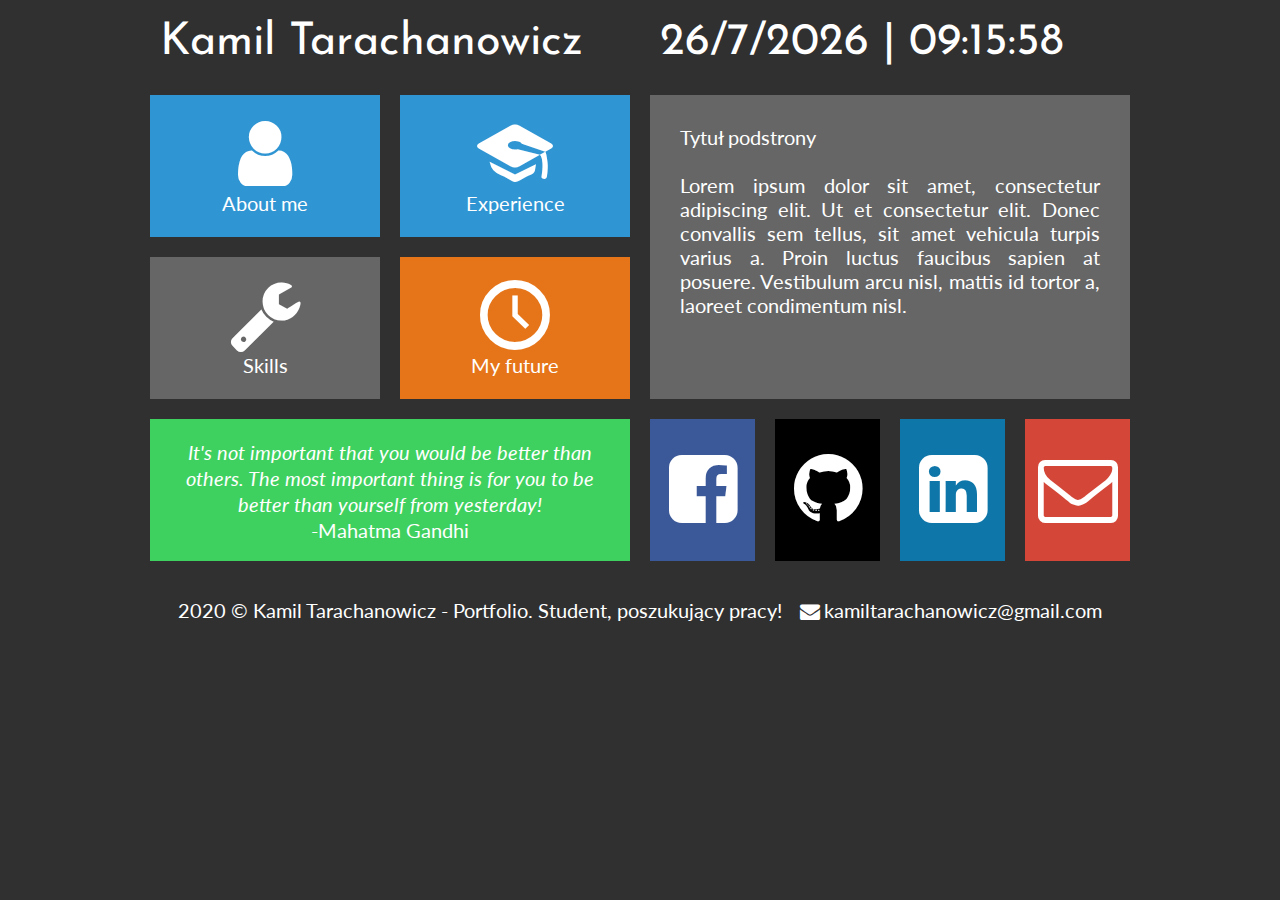
<file: index.html>
<!DOCTYPE HTML>
<html lang="pl">
<head>
  <meta charset="utf-8"/>   
  <meta http-equiv="X-UA-Compatible" content="IE=edge,chrome=1"/>
  
  <title>Kamil Tarachanowicz - Portfolio</title>
  
  <meta name="description" content="Trochę o mnie, moje doświadczenie, własne projekty ze studiów, zainteresowanie"/>
  <meta name="keywords" content="Java, Python, www, CV, SQL"/>

  <link rel="stylesheet" href="style.css" type="text/css"/>
  <link rel="stylesheet" href="css/fontello.css" type="text/css"/>
  <script type="text/javascript" src = "js.js"> </script>
  <link href="https://fonts.googleapis.com/css?family=Josefin+Sans|Lato:400,900&display=swap&subset=latin-ext" rel="stylesheet">
   

</head>

<body onload = "odliczanie()">

	<div id="container"/>
	
	
		<div class="rectangle">
			<div id="logo"> <a href="moje_porfolio.html" class="platelinkhtml5"> Kamil Tarachanowicz </a></div>
			<div id="zegar"></div>
			<div style="clear:both"></div>
		</div>
		
		<div class="square">
			<div class="plate1">
				<a href="aboutme.html"class="platelink">
				<i class="icon-user"></i><br/>About me</a></div>
		   <a href="experience.html" class="platelinkhtml5">
			<div class="plate1">
				<i class="icon-graduation-cap"></i><br/>Experience</div></a>
			<div style="clear:both"></div>
		   <a href="skills.html" class="platelinkhtml5">
			<div class="plate2">
				<i class="icon-wrench"></i><br/>Skills</div></a>
		   <a href="myfuture.html" class="platelinkhtml5">
			<div class="plate3">
				<i class="icon-clock"></i><br/>My future</div></a>
			<div style="clear:both"></div>
			
			<div class="plate4">
			<i> It's not important that you would be better than others. The most important thing is for you to be better than yourself from yesterday!</i><br/>-Mahatma Gandhi
			</div>
		</div>
		
		<div class="square">
			<div class="plate5">
				Tytuł podstrony<br/><br/>
				Lorem ipsum dolor sit amet, consectetur adipiscing elit. Ut et consectetur elit. Donec convallis sem tellus, sit amet vehicula turpis varius a. Proin luctus faucibus sapien at posuere. Vestibulum arcu nisl, mattis id tortor a, laoreet condimentum nisl. 
  
			</div>
		   <a href="https://www.facebook.com/kamil.tarachanowicz" target="_blank" class="platelinkhtml5" >
			<div class="fb">
				<i class="icon-facebook-squared"></i>
			</div></a>
		   <a href="https://github.com/Tarachak" target="_blank" class="platelinkhtml5" >
			<div class="git">
				<i class="icon-github-circled"></i></div></a>
		   <a href="https://www.linkedin.com/in/kamil-tarachanowicz-604bb3193/ target="_blank" class="platelinkhtml5">
			<div class="ln">
				<i class="icon-linkedin-squared"></i></div></a>
			<div class="cv">
			<i class="icon-mail"></i></div>
			<div style="clear:both"></div>
		</div>
		<div styl="clear:both"></div>
		
		<div class="rectangle">2020 &copy; Kamil Tarachanowicz - Portfolio. Student, poszukujący pracy!
		<i class="icon-mail-alt"></i>kamiltarachanowicz@gmail.com 
		
		</div>
	
	</div>


</body>


</html>
</file>
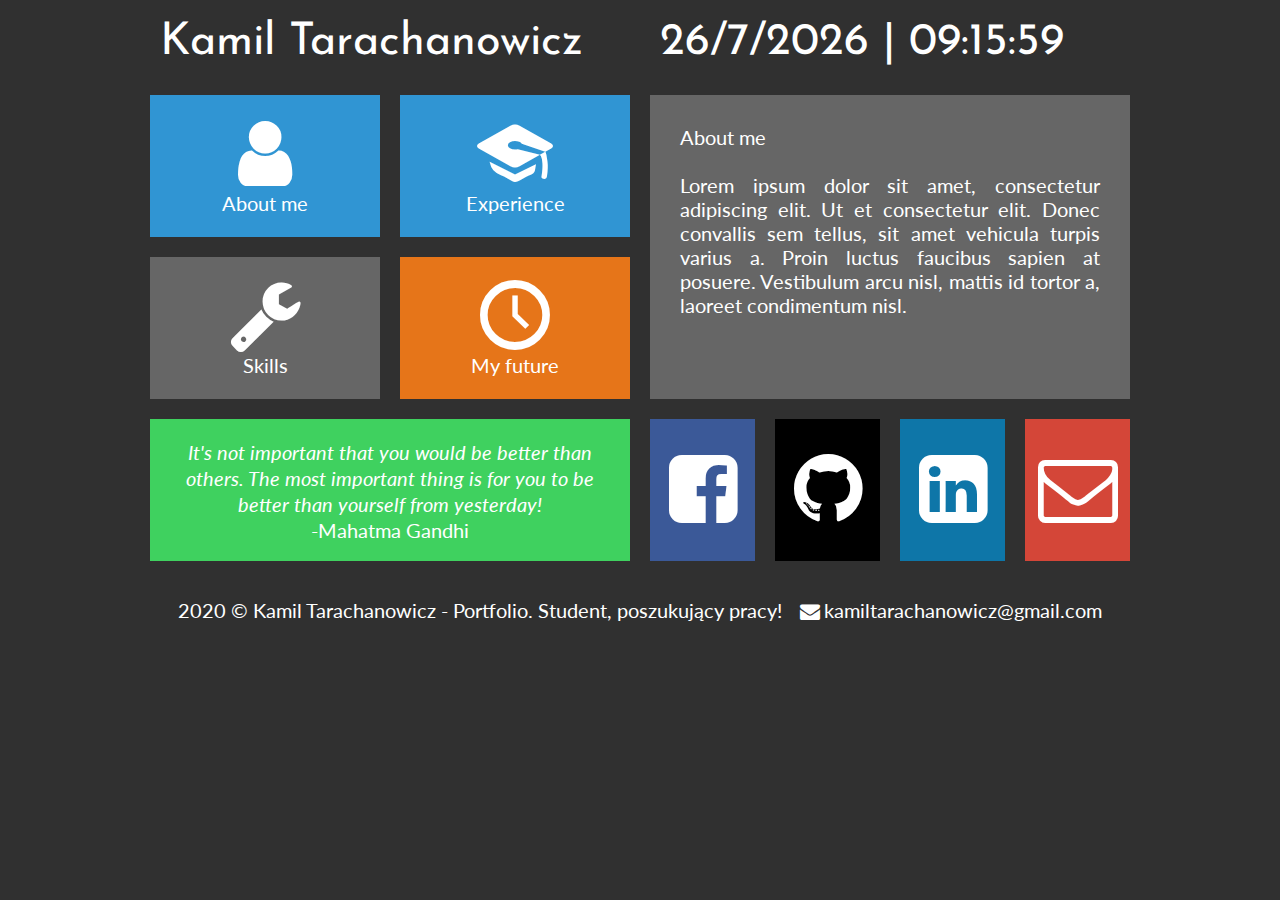
<file: aboutme.html>
<!DOCTYPE HTML>
<html lang="pl">
<head>
  <meta charset="utf-8"/>   
  <meta http-equiv="X-UA-Compatible" content="IE=edge,chrome=1"/>
  
  <title>Kamil Tarachanowicz - Portfolio</title>
  
  <meta name="description" content="Trochę o mnie, moje doświadczenie, własne projekty ze studiów, zainteresowanie"/>
  <meta name="keywords" content="Java, Python, www, CV, SQL"/>

  <link rel="stylesheet" href="style.css" type="text/css"/>
  <link rel="stylesheet" href="css/fontello.css" type="text/css"/>
  <script type="text/javascript" src = "js.js"> </script>
  <link href="https://fonts.googleapis.com/css?family=Josefin+Sans|Lato:400,900&display=swap&subset=latin-ext" rel="stylesheet">
   

</head>

<body onload = "odliczanie()">

	<div id="container"/>
	
	
		<div class="rectangle">
			<div id="logo"> <a href="moje_porfolio.html" class="platelinkhtml5"> Kamil Tarachanowicz </a></div>
			<div id="zegar"></div>
			<div style="clear:both"></div>
		</div>
		
		<div class="square">
			<div class="plate1">
				<a href="aboutme.html"class="platelink">
				<i class="icon-user"></i><br/>About me</a></div>
		   <a href="experience.html" class="platelinkhtml5">
			<div class="plate1">
				<i class="icon-graduation-cap"></i><br/>Experience</div></a>
			<div style="clear:both"></div>
		   <a href="skills.html" class="platelinkhtml5">
			<div class="plate2">
				<i class="icon-wrench"></i><br/>Skills</div></a>
		   <a href="myfuture.html" class="platelinkhtml5">
			<div class="plate3">
				<i class="icon-clock"></i><br/>My future</div></a>
			<div style="clear:both"></div>
			
			<div class="plate4">
			<i> It's not important that you would be better than others. The most important thing is for you to be better than yourself from yesterday!</i><br/>-Mahatma Gandhi
			</div>
		</div>
		
		<div class="square">
			<div class="plate5">
				About me<br/><br/>
				Lorem ipsum dolor sit amet, consectetur adipiscing elit. Ut et consectetur elit. Donec convallis sem tellus, sit amet vehicula turpis varius a. Proin luctus faucibus sapien at posuere. Vestibulum arcu nisl, mattis id tortor a, laoreet condimentum nisl. 
  
			</div>
		   <a href="https://www.facebook.com/kamil.tarachanowicz" target="_blank" class="platelinkhtml5" >
			<div class="fb">
				<i class="icon-facebook-squared"></i>
			</div></a>
		   <a href="https://github.com/Tarachak" target="_blank" class="platelinkhtml5" >
			<div class="git">
				<i class="icon-github-circled"></i></div></a>
		   <a href="https://www.linkedin.com/in/kamil-tarachanowicz-604bb3193/ target="_blank" class="platelinkhtml5">
			<div class="ln">
				<i class="icon-linkedin-squared"></i></div></a>
			<div class="cv">
			<i class="icon-mail"></i></div>
			<div style="clear:both"></div>
		</div>
		<div styl="clear:both"></div>
		
		<div class="rectangle">2020 &copy; Kamil Tarachanowicz - Portfolio. Student, poszukujący pracy!
		<i class="icon-mail-alt"></i>kamiltarachanowicz@gmail.com 
		
		</div>
	
	</div>


</body>


</html>
</file>
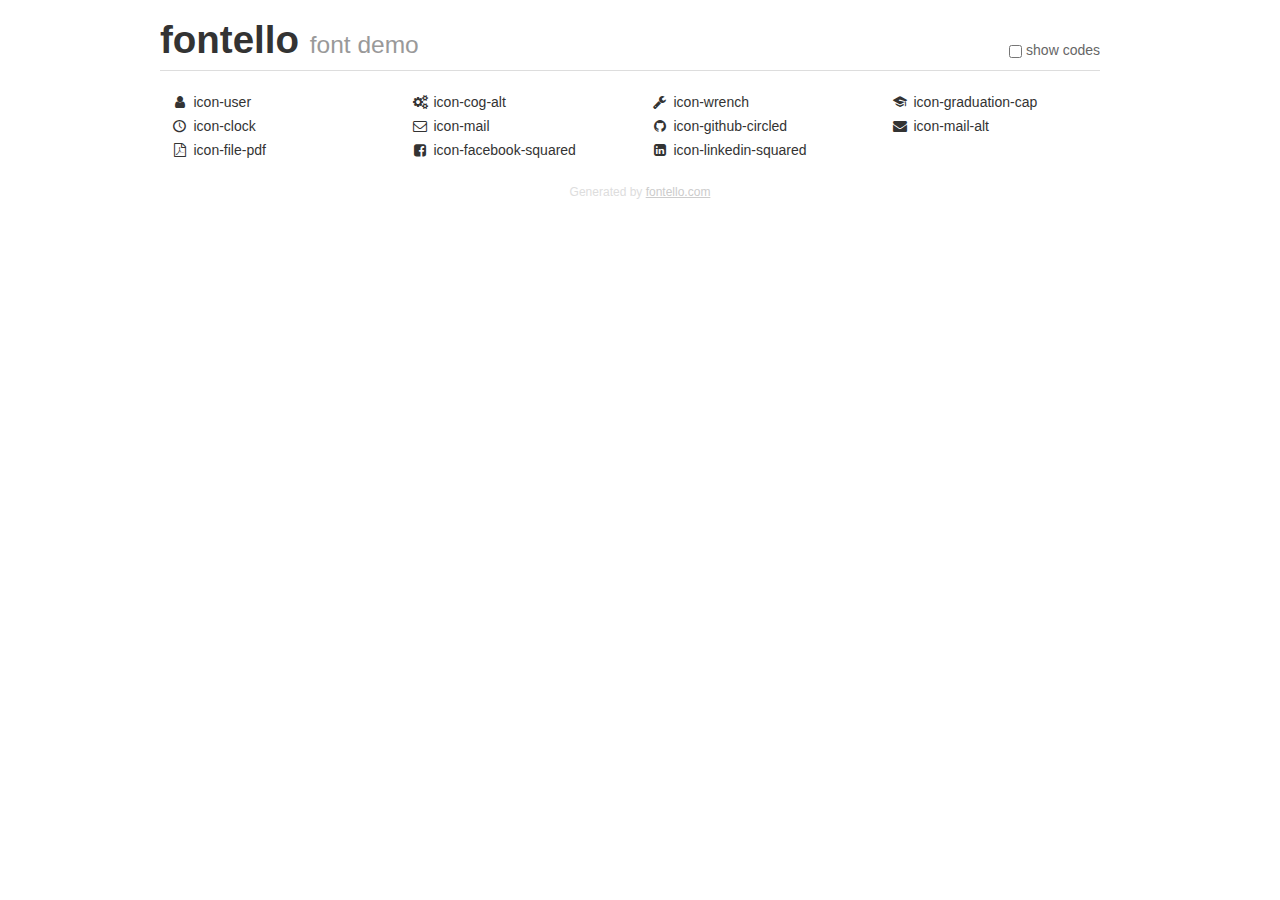
<file: demo.html>
<!DOCTYPE html>
<html>
  <head><!--[if lt IE 9]><script language="javascript" type="text/javascript" src="//html5shim.googlecode.com/svn/trunk/html5.js"></script><![endif]-->
    <meta charset="UTF-8"><style>/*
 * Bootstrap v2.2.1
 *
 * Copyright 2012 Twitter, Inc
 * Licensed under the Apache License v2.0
 * http://www.apache.org/licenses/LICENSE-2.0
 *
 * Designed and built with all the love in the world @twitter by @mdo and @fat.
 */
.clearfix {
  *zoom: 1;
}
.clearfix:before,
.clearfix:after {
  display: table;
  content: "";
  line-height: 0;
}
.clearfix:after {
  clear: both;
}
html {
  font-size: 100%;
  -webkit-text-size-adjust: 100%;
  -ms-text-size-adjust: 100%;
}
a:focus {
  outline: thin dotted #333;
  outline: 5px auto -webkit-focus-ring-color;
  outline-offset: -2px;
}
a:hover,
a:active {
  outline: 0;
}
button,
input,
select,
textarea {
  margin: 0;
  font-size: 100%;
  vertical-align: middle;
}
button,
input {
  *overflow: visible;
  line-height: normal;
}
button::-moz-focus-inner,
input::-moz-focus-inner {
  padding: 0;
  border: 0;
}
body {
  margin: 0;
  font-family: "Helvetica Neue", Helvetica, Arial, sans-serif;
  font-size: 14px;
  line-height: 20px;
  color: #333;
  background-color: #fff;
}
a {
  color: #08c;
  text-decoration: none;
}
a:hover {
  color: #005580;
  text-decoration: underline;
}
.row {
  margin-left: -20px;
  *zoom: 1;
}
.row:before,
.row:after {
  display: table;
  content: "";
  line-height: 0;
}
.row:after {
  clear: both;
}
[class*="span"] {
  float: left;
  min-height: 1px;
  margin-left: 20px;
}
.container,
.navbar-static-top .container,
.navbar-fixed-top .container,
.navbar-fixed-bottom .container {
  width: 940px;
}
.span12 {
  width: 940px;
}
.span11 {
  width: 860px;
}
.span10 {
  width: 780px;
}
.span9 {
  width: 700px;
}
.span8 {
  width: 620px;
}
.span7 {
  width: 540px;
}
.span6 {
  width: 460px;
}
.span5 {
  width: 380px;
}
.span4 {
  width: 300px;
}
.span3 {
  width: 220px;
}
.span2 {
  width: 140px;
}
.span1 {
  width: 60px;
}
[class*="span"].pull-right,
.row-fluid [class*="span"].pull-right {
  float: right;
}
.container {
  margin-right: auto;
  margin-left: auto;
  *zoom: 1;
}
.container:before,
.container:after {
  display: table;
  content: "";
  line-height: 0;
}
.container:after {
  clear: both;
}
p {
  margin: 0 0 10px;
}
.lead {
  margin-bottom: 20px;
  font-size: 21px;
  font-weight: 200;
  line-height: 30px;
}
small {
  font-size: 85%;
}
h1 {
  margin: 10px 0;
  font-family: inherit;
  font-weight: bold;
  line-height: 20px;
  color: inherit;
  text-rendering: optimizelegibility;
}
h1 small {
  font-weight: normal;
  line-height: 1;
  color: #999;
}
h1 {
  line-height: 40px;
}
h1 {
  font-size: 38.5px;
}
h1 small {
  font-size: 24.5px;
}
body {
  margin-top: 90px;
}
.header {
  position: fixed;
  top: 0;
  left: 50%;
  margin-left: -480px;
  background-color: #fff;
  border-bottom: 1px solid #ddd;
  padding-top: 10px;
  z-index: 10;
}
.footer {
  color: #ddd;
  font-size: 12px;
  text-align: center;
  margin-top: 20px;
}
.footer a {
  color: #ccc;
  text-decoration: underline;
}
.the-icons {
  font-size: 14px;
  line-height: 24px;
}
.switch {
  position: absolute;
  right: 0;
  bottom: 10px;
  color: #666;
}
.switch input {
  margin-right: 0.3em;
}
.codesOn .i-name {
  display: none;
}
.codesOn .i-code {
  display: inline;
}
.i-code {
  display: none;
}
@font-face {
      font-family: 'fontello';
      src: url('./font/fontello.eot?26716075');
      src: url('./font/fontello.eot?26716075#iefix') format('embedded-opentype'),
           url('./font/fontello.woff?26716075') format('woff'),
           url('./font/fontello.ttf?26716075') format('truetype'),
           url('./font/fontello.svg?26716075#fontello') format('svg');
      font-weight: normal;
      font-style: normal;
    }
     
     
    .demo-icon
    {
      font-family: "fontello";
      font-style: normal;
      font-weight: normal;
      speak: none;
     
      display: inline-block;
      text-decoration: inherit;
      width: 1em;
      margin-right: .2em;
      text-align: center;
      /* opacity: .8; */
     
      /* For safety - reset parent styles, that can break glyph codes*/
      font-variant: normal;
      text-transform: none;
     
      /* fix buttons height, for twitter bootstrap */
      line-height: 1em;
     
      /* Animation center compensation - margins should be symmetric */
      /* remove if not needed */
      margin-left: .2em;
     
      /* You can be more comfortable with increased icons size */
      /* font-size: 120%; */
     
      /* Font smoothing. That was taken from TWBS */
      -webkit-font-smoothing: antialiased;
      -moz-osx-font-smoothing: grayscale;
     
      /* Uncomment for 3D effect */
      /* text-shadow: 1px 1px 1px rgba(127, 127, 127, 0.3); */
    }
     </style>
    <link rel="stylesheet" href="css/animation.css"><!--[if IE 7]><link rel="stylesheet" href="css/" + font.fontname + "-ie7.css"><![endif]-->
    <script>
      function toggleCodes(on) {
        var obj = document.getElementById('icons');
      
        if (on) {
          obj.className += ' codesOn';
        } else {
          obj.className = obj.className.replace(' codesOn', '');
        }
      }
      
    </script>
  </head>
  <body>
    <div class="container header">
      <h1>fontello <small>font demo</small></h1>
      <label class="switch">
        <input type="checkbox" onclick="toggleCodes(this.checked)">show codes
      </label>
    </div>
    <div class="container" id="icons">
      <div class="row">
        <div class="the-icons span3" title="Code: 0xe800"><i class="demo-icon icon-user">&#xe800;</i> <span class="i-name">icon-user</span><span class="i-code">0xe800</span></div>
        <div class="the-icons span3" title="Code: 0xe801"><i class="demo-icon icon-cog-alt">&#xe801;</i> <span class="i-name">icon-cog-alt</span><span class="i-code">0xe801</span></div>
        <div class="the-icons span3" title="Code: 0xe802"><i class="demo-icon icon-wrench">&#xe802;</i> <span class="i-name">icon-wrench</span><span class="i-code">0xe802</span></div>
        <div class="the-icons span3" title="Code: 0xe803"><i class="demo-icon icon-graduation-cap">&#xe803;</i> <span class="i-name">icon-graduation-cap</span><span class="i-code">0xe803</span></div>
      </div>
      <div class="row">
        <div class="the-icons span3" title="Code: 0xe804"><i class="demo-icon icon-clock">&#xe804;</i> <span class="i-name">icon-clock</span><span class="i-code">0xe804</span></div>
        <div class="the-icons span3" title="Code: 0xe805"><i class="demo-icon icon-mail">&#xe805;</i> <span class="i-name">icon-mail</span><span class="i-code">0xe805</span></div>
        <div class="the-icons span3" title="Code: 0xf09b"><i class="demo-icon icon-github-circled">&#xf09b;</i> <span class="i-name">icon-github-circled</span><span class="i-code">0xf09b</span></div>
        <div class="the-icons span3" title="Code: 0xf0e0"><i class="demo-icon icon-mail-alt">&#xf0e0;</i> <span class="i-name">icon-mail-alt</span><span class="i-code">0xf0e0</span></div>
      </div>
      <div class="row">
        <div class="the-icons span3" title="Code: 0xf1c1"><i class="demo-icon icon-file-pdf">&#xf1c1;</i> <span class="i-name">icon-file-pdf</span><span class="i-code">0xf1c1</span></div>
        <div class="the-icons span3" title="Code: 0xf308"><i class="demo-icon icon-facebook-squared">&#xf308;</i> <span class="i-name">icon-facebook-squared</span><span class="i-code">0xf308</span></div>
        <div class="the-icons span3" title="Code: 0xf30c"><i class="demo-icon icon-linkedin-squared">&#xf30c;</i> <span class="i-name">icon-linkedin-squared</span><span class="i-code">0xf30c</span></div>
      </div>
    </div>
    <div class="container footer">Generated by <a href="http://fontello.com">fontello.com</a></div>
  </body>
</html>
</file>
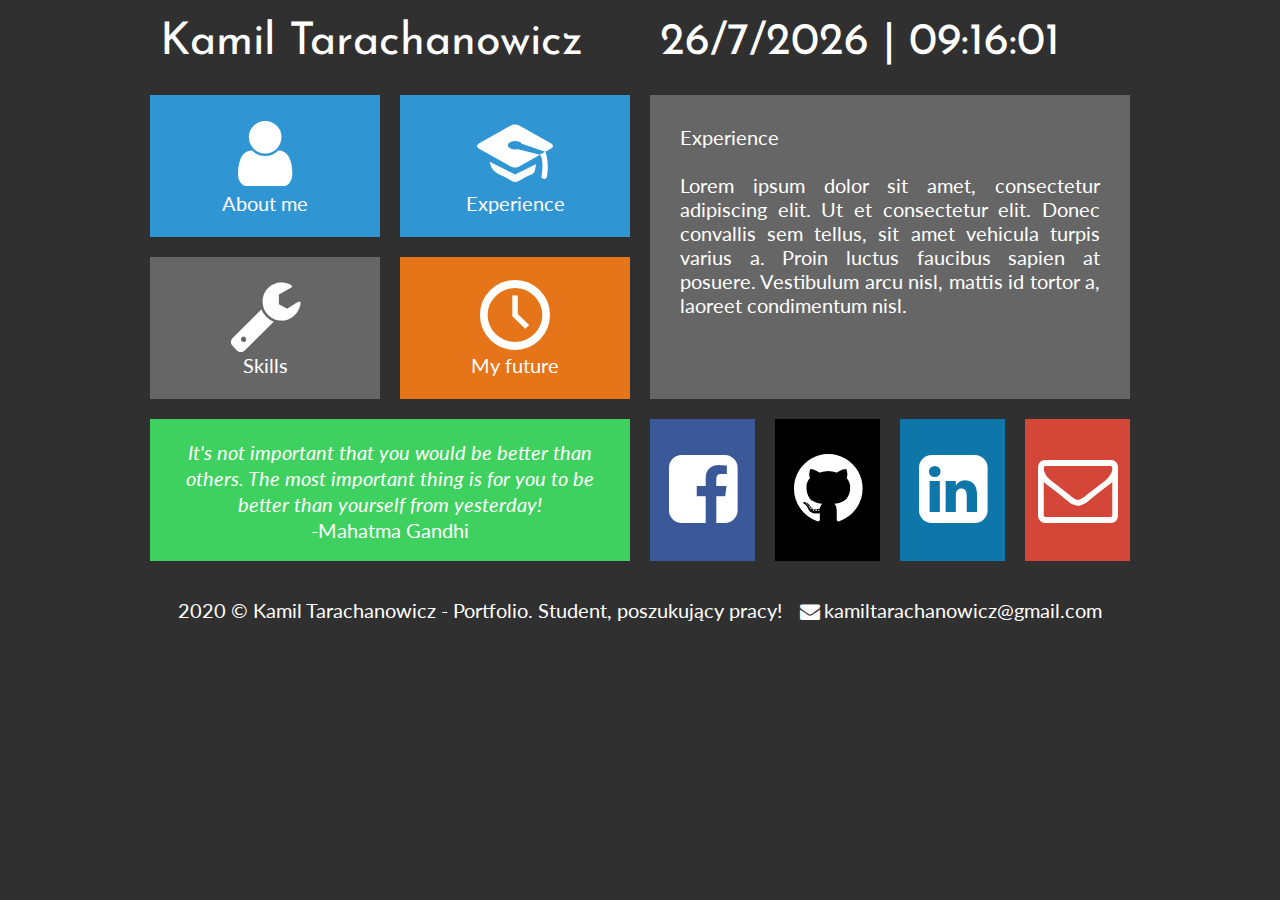
<file: experience.html>
<!DOCTYPE HTML>
<html lang="pl">
<head>
  <meta charset="utf-8"/>   
  <meta http-equiv="X-UA-Compatible" content="IE=edge,chrome=1"/>
  
  <title>Kamil Tarachanowicz - Portfolio</title>
  
  <meta name="description" content="Trochę o mnie, moje doświadczenie, własne projekty ze studiów, zainteresowanie"/>
  <meta name="keywords" content="Java, Python, www, CV, SQL"/>

  <link rel="stylesheet" href="style.css" type="text/css"/>
  <link rel="stylesheet" href="css/fontello.css" type="text/css"/>
  <script type="text/javascript" src = "js.js"> </script>
  <link href="https://fonts.googleapis.com/css?family=Josefin+Sans|Lato:400,900&display=swap&subset=latin-ext" rel="stylesheet">
   

</head>

<body onload = "odliczanie()">

	<div id="container"/>
	
	
		<div class="rectangle">
			<div id="logo"> <a href="moje_porfolio.html" class="platelinkhtml5"> Kamil Tarachanowicz </a></div>
			<div id="zegar"></div>
			<div style="clear:both"></div>
		</div>
		
		<div class="square">
			<div class="plate1">
				<a href="aboutme.html"class="platelink">
				<i class="icon-user"></i><br/>About me</a></div>
		   <a href="experience.html" class="platelinkhtml5">
			<div class="plate1">
				<i class="icon-graduation-cap"></i><br/>Experience</div></a>
			<div style="clear:both"></div>
		   <a href="skills.html" class="platelinkhtml5">
			<div class="plate2">
				<i class="icon-wrench"></i><br/>Skills</div></a>
		   <a href="myfuture.html" class="platelinkhtml5">
			<div class="plate3">
				<i class="icon-clock"></i><br/>My future</div></a>
			<div style="clear:both"></div>
			
			<div class="plate4">
			<i> It's not important that you would be better than others. The most important thing is for you to be better than yourself from yesterday!</i><br/>-Mahatma Gandhi
			</div>
		</div>
		
		<div class="square">
			<div class="plate5">
				Experience<br/><br/>
				Lorem ipsum dolor sit amet, consectetur adipiscing elit. Ut et consectetur elit. Donec convallis sem tellus, sit amet vehicula turpis varius a. Proin luctus faucibus sapien at posuere. Vestibulum arcu nisl, mattis id tortor a, laoreet condimentum nisl. 
  
			</div>
		   <a href="https://www.facebook.com/kamil.tarachanowicz" target="_blank" class="platelinkhtml5" >
			<div class="fb">
				<i class="icon-facebook-squared"></i>
			</div></a>
		   <a href="https://github.com/Tarachak" target="_blank" class="platelinkhtml5" >
			<div class="git">
				<i class="icon-github-circled"></i></div></a>
		   <a href="https://www.linkedin.com/in/kamil-tarachanowicz-604bb3193/ target="_blank" class="platelinkhtml5">
			<div class="ln">
				<i class="icon-linkedin-squared"></i></div></a>
			<div class="cv">
			<i class="icon-mail"></i></div>
			<div style="clear:both"></div>
		</div>
		<div styl="clear:both"></div>
		
		<div class="rectangle">2020 &copy; Kamil Tarachanowicz - Portfolio. Student, poszukujący pracy!
		<i class="icon-mail-alt"></i>kamiltarachanowicz@gmail.com 
		
		</div>
	
	</div>


</body>


</html>
</file>
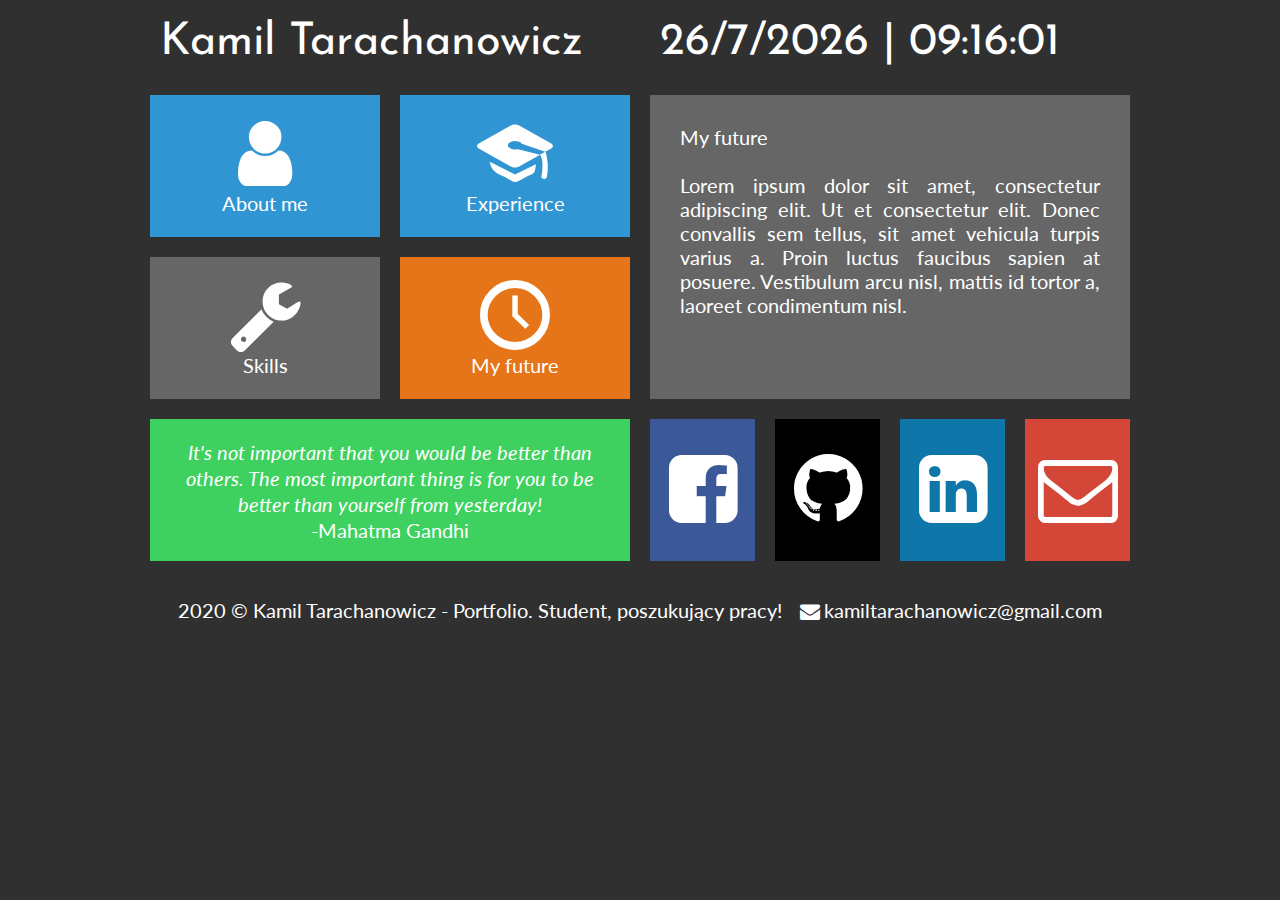
<file: myfuture.html>
<!DOCTYPE HTML>
<html lang="pl">
<head>
  <meta charset="utf-8"/>   
  <meta http-equiv="X-UA-Compatible" content="IE=edge,chrome=1"/>
  
  <title>Kamil Tarachanowicz - Portfolio</title>
  
  <meta name="description" content="Trochę o mnie, moje doświadczenie, własne projekty ze studiów, zainteresowanie"/>
  <meta name="keywords" content="Java, Python, www, CV, SQL"/>

  <link rel="stylesheet" href="style.css" type="text/css"/>
  <link rel="stylesheet" href="css/fontello.css" type="text/css"/>
  <script type="text/javascript" src = "js.js"> </script>
  <link href="https://fonts.googleapis.com/css?family=Josefin+Sans|Lato:400,900&display=swap&subset=latin-ext" rel="stylesheet">
   

</head>

<body onload = "odliczanie()">

	<div id="container"/>
	
	
		<div class="rectangle">
			<div id="logo"> <a href="moje_porfolio.html" class="platelinkhtml5"> Kamil Tarachanowicz </a></div>
			<div id="zegar"></div>
			<div style="clear:both"></div>
		</div>
		
		<div class="square">
			<div class="plate1">
				<a href="aboutme.html"class="platelink">
				<i class="icon-user"></i><br/>About me</a></div>
		   <a href="experience.html" class="platelinkhtml5">
			<div class="plate1">
				<i class="icon-graduation-cap"></i><br/>Experience</div></a>
			<div style="clear:both"></div>
		   <a href="skills.html" class="platelinkhtml5">
			<div class="plate2">
				<i class="icon-wrench"></i><br/>Skills</div></a>
		   <a href="myfuture.html" class="platelinkhtml5">
			<div class="plate3">
				<i class="icon-clock"></i><br/>My future</div></a>
			<div style="clear:both"></div>
			
			<div class="plate4">
			<i> It's not important that you would be better than others. The most important thing is for you to be better than yourself from yesterday!</i><br/>-Mahatma Gandhi
			</div>
		</div>
		
		<div class="square">
			<div class="plate5">
				My future<br/><br/>
				Lorem ipsum dolor sit amet, consectetur adipiscing elit. Ut et consectetur elit. Donec convallis sem tellus, sit amet vehicula turpis varius a. Proin luctus faucibus sapien at posuere. Vestibulum arcu nisl, mattis id tortor a, laoreet condimentum nisl. 
  
			</div>
		   <a href="https://www.facebook.com/kamil.tarachanowicz" target="_blank" class="platelinkhtml5" >
			<div class="fb">
				<i class="icon-facebook-squared"></i>
			</div></a>
		   <a href="https://github.com/Tarachak" target="_blank" class="platelinkhtml5" >
			<div class="git">
				<i class="icon-github-circled"></i></div></a>
		   <a href="https://www.linkedin.com/in/kamil-tarachanowicz-604bb3193/ target="_blank" class="platelinkhtml5">
			<div class="ln">
				<i class="icon-linkedin-squared"></i></div></a>
			<div class="cv">
			<i class="icon-mail"></i></div>
			<div style="clear:both"></div>
		</div>
		<div styl="clear:both"></div>
		
		<div class="rectangle">2020 &copy; Kamil Tarachanowicz - Portfolio. Student, poszukujący pracy!
		<i class="icon-mail-alt"></i>kamiltarachanowicz@gmail.com 
		
		</div>
	
	</div>


</body>


</html>
</file>
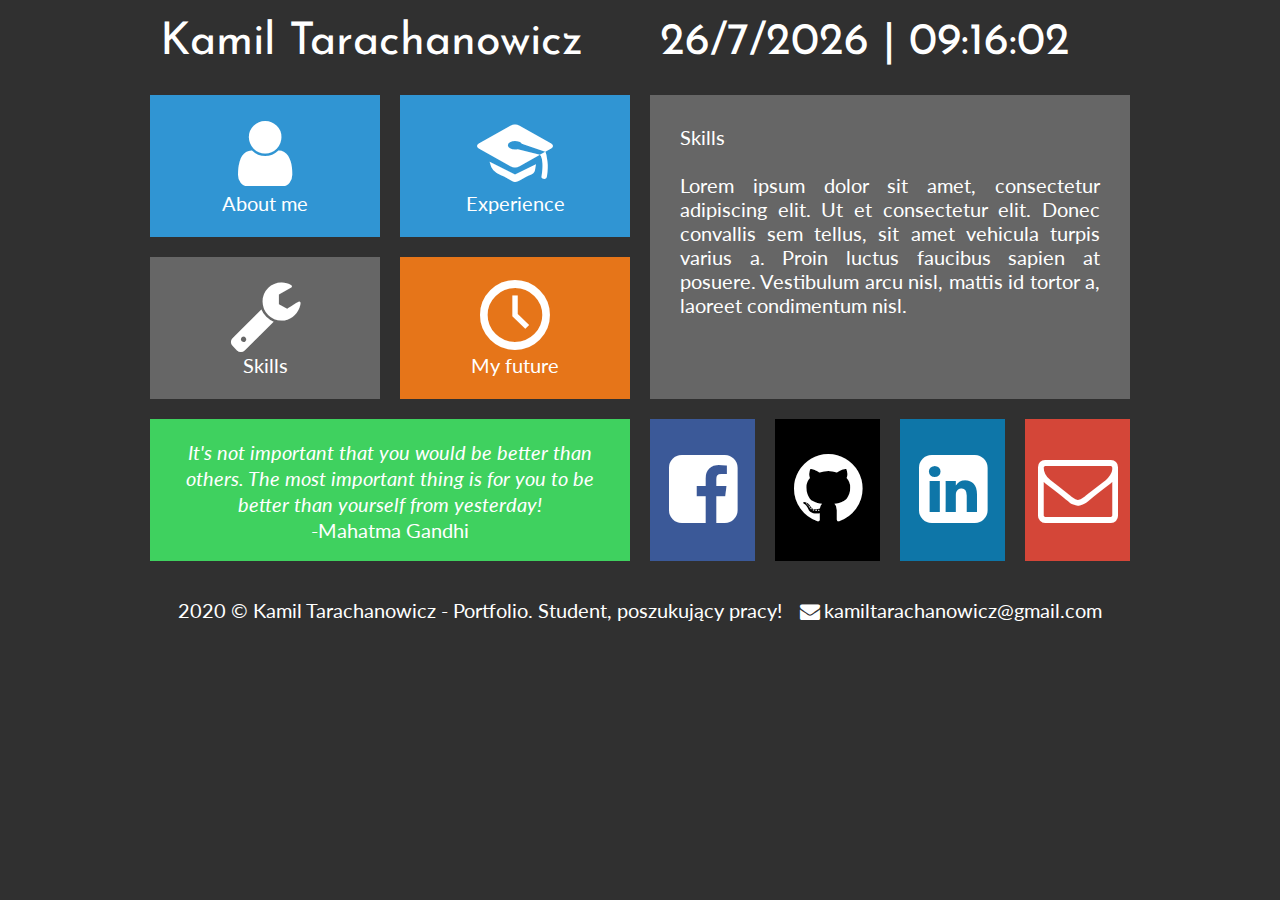
<file: skills.html>
<!DOCTYPE HTML>
<html lang="pl">
<head>
  <meta charset="utf-8"/>   
  <meta http-equiv="X-UA-Compatible" content="IE=edge,chrome=1"/>
  
  <title>Kamil Tarachanowicz - Portfolio</title>
  
  <meta name="description" content="Trochę o mnie, moje doświadczenie, własne projekty ze studiów, zainteresowanie"/>
  <meta name="keywords" content="Java, Python, www, CV, SQL"/>

  <link rel="stylesheet" href="style.css" type="text/css"/>
  <link rel="stylesheet" href="css/fontello.css" type="text/css"/>
  <script type="text/javascript" src = "js.js"> </script>
  <link href="https://fonts.googleapis.com/css?family=Josefin+Sans|Lato:400,900&display=swap&subset=latin-ext" rel="stylesheet">
   

</head>

<body onload = "odliczanie()">

	<div id="container"/>
	
	
		<div class="rectangle">
			<div id="logo"> <a href="moje_porfolio.html" class="platelinkhtml5"> Kamil Tarachanowicz </a></div>
			<div id="zegar"></div>
			<div style="clear:both"></div>
		</div>
		
		<div class="square">
			<div class="plate1">
				<a href="aboutme.html"class="platelink">
				<i class="icon-user"></i><br/>About me</a></div>
		   <a href="experience.html" class="platelinkhtml5">
			<div class="plate1">
				<i class="icon-graduation-cap"></i><br/>Experience</div></a>
			<div style="clear:both"></div>
		   <a href="skills.html" class="platelinkhtml5">
			<div class="plate2">
				<i class="icon-wrench"></i><br/>Skills</div></a>
		   <a href="myfuture.html" class="platelinkhtml5">
			<div class="plate3">
				<i class="icon-clock"></i><br/>My future</div></a>
			<div style="clear:both"></div>
			
			<div class="plate4">
			<i> It's not important that you would be better than others. The most important thing is for you to be better than yourself from yesterday!</i><br/>-Mahatma Gandhi
			</div>
		</div>
		
		<div class="square">
			<div class="plate5">
				Skills<br/><br/>
				Lorem ipsum dolor sit amet, consectetur adipiscing elit. Ut et consectetur elit. Donec convallis sem tellus, sit amet vehicula turpis varius a. Proin luctus faucibus sapien at posuere. Vestibulum arcu nisl, mattis id tortor a, laoreet condimentum nisl. 
  
			</div>
		   <a href="https://www.facebook.com/kamil.tarachanowicz" target="_blank" class="platelinkhtml5" >
			<div class="fb">
				<i class="icon-facebook-squared"></i>
			</div></a>
		   <a href="https://github.com/Tarachak" target="_blank" class="platelinkhtml5" >
			<div class="git">
				<i class="icon-github-circled"></i></div></a>
		   <a href="https://www.linkedin.com/in/kamil-tarachanowicz-604bb3193/ target="_blank" class="platelinkhtml5">
			<div class="ln">
				<i class="icon-linkedin-squared"></i></div></a>
			<div class="cv">
			<i class="icon-mail"></i></div>
			<div style="clear:both"></div>
		</div>
		<div styl="clear:both"></div>
		
		<div class="rectangle">2020 &copy; Kamil Tarachanowicz - Portfolio. Student, poszukujący pracy!
		<i class="icon-mail-alt"></i>kamiltarachanowicz@gmail.com 
		
		</div>
	
	</div>


</body>


</html>
</file>
<file: style.css>
body
{
	background-color:#303030;
	color:white;
	font-family: 'Lato', sans-serif;
	font-size:20px;
}

#container
{
	width:1000px;
	margin-left:auto;
	margin-right:auto;
	font-family: 'Lato', sans-serif;
	
}

.rectangle
{
	width:960px;
	margin:20px;
	text-align:center;
}


.square
{
	width:50%;
	float:left;
}

#logo
{
	float:left;
	font-family: 'Josefin Sans', sans-serif;
	font-size:45px;
	width:500px;
	text-align:left;

}
#zegar
{
	float:left;
	font-family: 'Josefin Sans', sans-serif;
	font-size:45px;
	text-align:right;
}

.plate1
{
	float:left;
	margin:10px;
	width:230px;
	height:142px;
	background-color:#3095d3;
	text-align:center;
	
}

.plate1:hover
{
	background-color:#2084c2;
}

.plate2
{
	float:left;
	margin:10px;
	width:230px;
	height:142px;
	background-color:#666666;
	text-align:center;
}

.plate2:hover
{
	background-color:#555555;
}

.plate3
{
	float:left;
	margin:10px;
	width:230px;
	height:142px;
	background-color:#e67519;
	text-align:center;
}

.plate3:hover
{
	background-color:#d56408;
}

.plate4
{
	margin:10px;
	width:440px;
	height:102px;
	background-color:#3fd15f;
	text-align:center;
	font-size:20px;
	padding:20px;
	line-height:130%;
}

.plate4:hover
{
	background-color:#2ec04e;
}


.plate5
{
	margin:10px;
	width:420px;
	height:244px;
	background-color:#666666;
	text-align:justify;
	padding:30px;
}

.plate5:hover
{
	background-color:#555555;
}

.fb
{	
	float:left;
	margin:10px;
	width:105px;
	height:142px;
	background-color:#3b5998;
}

.fb:hover
{
	background-color:#2a4887;
}

.git
{	
	float:left;
	margin:10px;
	width:105px;
	height:142px;
	background-color:black;
}

.git:hover
{
	background-color:#111111;
}

.ln
{	
	float:left;
	margin:10px;
	width:105px;
	height:142px;
	background-color:#0e76a8;
}

.ln:hover
{
	background-color:#0d6597;
}
.cv
{	
	float:left;
	margin:10px;
	width:105px;
	height:142px;
	background-color:#D44638;
}

.cv:hover
{
	background-color:#C33527;
}

a.platelink
{
	color:#ffffff;
	text-decoration:none;
	display:block;
	width:230px;
	height:142px;
}

a.platelinkhtml5
{
	color:#ffffff;
	text-decoration:none;
}
</file>
<file: css/fontello.css>
@font-face {
  font-family: 'fontello';
  src: url('../font/fontello.eot?75748052');
  src: url('../font/fontello.eot?75748052#iefix') format('embedded-opentype'),
       url('../font/fontello.woff2?75748052') format('woff2'),
       url('../font/fontello.woff?75748052') format('woff'),
       url('../font/fontello.ttf?75748052') format('truetype'),
       url('../font/fontello.svg?75748052#fontello') format('svg');
  font-weight: normal;
  font-style: normal;
}
/* Chrome hack: SVG is rendered more smooth in Windozze. 100% magic, uncomment if you need it. */
/* Note, that will break hinting! In other OS-es font will be not as sharp as it could be */
/*
@media screen and (-webkit-min-device-pixel-ratio:0) {
  @font-face {
    font-family: 'fontello';
    src: url('../font/fontello.svg?75748052#fontello') format('svg');
  }
}
*/
 
 [class^="icon-"]:before, [class*=" icon-"]:before {
  font-family: "fontello";
  font-style: normal;
  font-weight: normal;
  speak: none;
 
  display: inline-block;
  text-decoration: inherit;
  width: 1em;
  margin-right: .2em;
  text-align: center;
  /* opacity: .8; */
 
  /* For safety - reset parent styles, that can break glyph codes*/
  font-variant: normal;
  text-transform: none;
 
  /* fix buttons height, for twitter bootstrap */
  line-height: 1em;
 
  /* Animation center compensation - margins should be symmetric */
  /* remove if not needed */
  margin-left: .2em;
 
  /* you can be more comfortable with increased icons size */
  /* font-size: 120%; */
 
  /* Font smoothing. That was taken from TWBS */
  -webkit-font-smoothing: antialiased;
  -moz-osx-font-smoothing: grayscale;
 
  /* Uncomment for 3D effect */
  /* text-shadow: 1px 1px 1px rgba(127, 127, 127, 0.3); */
}
 
.icon-user:before { content: '\e800';font-size:76px;margin-top:20px; } /* '' */
.icon-cog-alt:before { content: '\e801'; } /* '' */
.icon-wrench:before { content: '\e802';font-size:76px;margin-top:20px; } /* '' */
.icon-graduation-cap:before { content: '\e803';font-size:76px;margin-top:20px; } /* '' */
.icon-clock:before { content: '\e804';font-size:76px;margin-top:20px; } /* '' */
.icon-mail:before { content: '\e805';font-size:80px; margin-top:30px;margin-left:13px; } /* '' */
.icon-github-circled:before { content: '\f09b';font-size:80px; margin-top:30px;margin-left:13px; } /* '' */
.icon-mail-alt:before { content: '\f0e0'; font-size:20px; margin-top:30px;margin-left:13px; } /* '' */
.icon-file-pdf:before { content: '\f1c1'; } /* '' */
.icon-facebook-squared:before { content: '\f308';font-size:80px; margin-top:30px;margin-left:13px; } /* '' */
.icon-linkedin-squared:before { content: '\f30c';font-size:80px; margin-top:30px;margin-left:13px; } /* '' */
</file>
<file: css/animation.css>
/*
   Animation example, for spinners
*/
.animate-spin {
  -moz-animation: spin 2s infinite linear;
  -o-animation: spin 2s infinite linear;
  -webkit-animation: spin 2s infinite linear;
  animation: spin 2s infinite linear;
  display: inline-block;
}
@-moz-keyframes spin {
  0% {
    -moz-transform: rotate(0deg);
    -o-transform: rotate(0deg);
    -webkit-transform: rotate(0deg);
    transform: rotate(0deg);
  }

  100% {
    -moz-transform: rotate(359deg);
    -o-transform: rotate(359deg);
    -webkit-transform: rotate(359deg);
    transform: rotate(359deg);
  }
}
@-webkit-keyframes spin {
  0% {
    -moz-transform: rotate(0deg);
    -o-transform: rotate(0deg);
    -webkit-transform: rotate(0deg);
    transform: rotate(0deg);
  }

  100% {
    -moz-transform: rotate(359deg);
    -o-transform: rotate(359deg);
    -webkit-transform: rotate(359deg);
    transform: rotate(359deg);
  }
}
@-o-keyframes spin {
  0% {
    -moz-transform: rotate(0deg);
    -o-transform: rotate(0deg);
    -webkit-transform: rotate(0deg);
    transform: rotate(0deg);
  }

  100% {
    -moz-transform: rotate(359deg);
    -o-transform: rotate(359deg);
    -webkit-transform: rotate(359deg);
    transform: rotate(359deg);
  }
}
@-ms-keyframes spin {
  0% {
    -moz-transform: rotate(0deg);
    -o-transform: rotate(0deg);
    -webkit-transform: rotate(0deg);
    transform: rotate(0deg);
  }

  100% {
    -moz-transform: rotate(359deg);
    -o-transform: rotate(359deg);
    -webkit-transform: rotate(359deg);
    transform: rotate(359deg);
  }
}
@keyframes spin {
  0% {
    -moz-transform: rotate(0deg);
    -o-transform: rotate(0deg);
    -webkit-transform: rotate(0deg);
    transform: rotate(0deg);
  }

  100% {
    -moz-transform: rotate(359deg);
    -o-transform: rotate(359deg);
    -webkit-transform: rotate(359deg);
    transform: rotate(359deg);
  }
}
</file>
